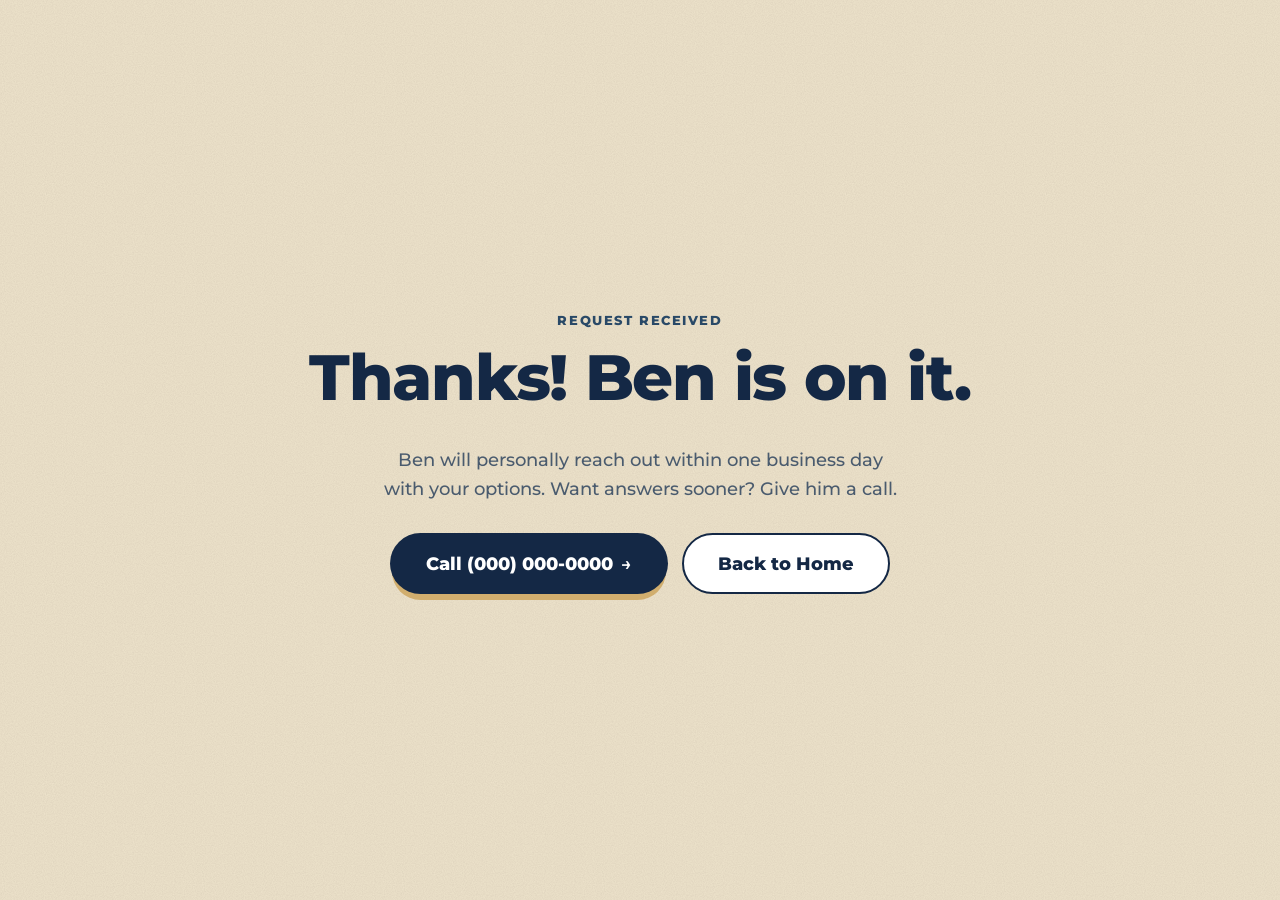
<file: thank-you.html>
<!doctype html>
<html lang="en">
<head>
  <meta charset="utf-8">
  <meta name="viewport" content="width=device-width, initial-scale=1">
  <title>Thank You | Ben — Insurance Advisor &amp; Finance Professional</title>
  <meta name="robots" content="noindex">
  <link rel="preconnect" href="https://fonts.googleapis.com">
  <link rel="preconnect" href="https://fonts.gstatic.com" crossorigin>
  <link href="https://fonts.googleapis.com/css2?family=Montserrat:wght@400;500;600;700;800;900&display=swap" rel="stylesheet">
  <link rel="stylesheet" href="styles.css">
</head>
<body>
  <main class="thanks">
    <div>
      <span class="kicker">Request received</span>
      <h1>Thanks! Ben is on it.</h1>
      <p>Ben will personally reach out within one business day with your options. Want answers sooner? Give him a call.</p>
      <div class="actions">
        <!-- Update this number along with SITE.phone in script.js -->
        <a href="tel:+10000000000" class="btn btn-primary btn-lg">Call (000) 000-0000</a>
        <a href="index.html" class="btn btn-ghost btn-lg">Back to Home</a>
      </div>
    </div>
  </main>
</body>
</html>
</file>
<file: styles.css>
:root {
  /* Brand palette: primary #142845, secondary #294967, accent #D1AE6E, background #F7F5F0 */
  --ink: #142845;
  --teal: #294967;
  --mint: #d1ae6e;
  --mint-soft: #efe4cc;
  --mint-pale: #faf6ec;
  --yellow: #e3c993;
  --pink: #dfe6ee;
  --paper: #f7f5f0;
  --muted: #4a5b6e;
  --line: #e0e2e3;
  --white: #ffffff;
  --radius: 22px;
  --shadow: 0 22px 50px rgba(20, 40, 69, 0.14);
  --font: "Montserrat", system-ui, -apple-system, "Segoe UI", sans-serif;
  --slab: "Zilla Slab", Georgia, serif;
  /* subtle paper grain */
  --grain: url("data:image/svg+xml,%3Csvg xmlns='http://www.w3.org/2000/svg' width='200' height='200'%3E%3Cfilter id='n'%3E%3CfeTurbulence type='fractalNoise' baseFrequency='.9' numOctaves='3' stitchTiles='stitch'/%3E%3CfeColorMatrix values='0 0 0 0 0 0 0 0 0 0 0 0 0 0 0 0 0 0 .07 0'/%3E%3C/filter%3E%3Crect width='100%25' height='100%25' filter='url(%23n)'/%3E%3C/svg%3E");
}

*, *::before, *::after { box-sizing: border-box; }
html { scroll-behavior: smooth; scroll-padding-top: 90px; }
body { margin: 0; font-family: var(--font); color: var(--ink); background: var(--white); line-height: 1.6; font-size: 17px; }
img { max-width: 100%; display: block; }
a { color: var(--teal); }
h1, h2, h3 { color: var(--ink); line-height: 1.1; margin: 0 0 .5em; font-weight: 800; letter-spacing: -.02em; }
h1 { font-size: clamp(2.4rem, 5.2vw, 4rem); }
h2 { font-size: clamp(1.9rem, 3.8vw, 2.9rem); }
h3 { font-size: 1.25rem; font-weight: 800; letter-spacing: -.01em; }
p { margin: 0 0 1em; }
.container { width: 100%; max-width: 1200px; margin: 0 auto; padding: 0 20px; }
.center { text-align: center; justify-content: center; }
.kicker { display: inline-block; font-weight: 800; font-size: .82rem; text-transform: uppercase; letter-spacing: .12em; color: var(--teal); margin-bottom: .9em; }

/* Highlighter marks */
.mark { background: var(--mint); padding: .02em .18em; box-decoration-break: clone; -webkit-box-decoration-break: clone; line-height: 1.45; }
.slab { font-family: var(--slab); font-style: italic; font-weight: 700; font-size: 1.12em; letter-spacing: 0; background: linear-gradient(transparent 70%, var(--mint) 70%, var(--mint) 92%, transparent 92%); padding: 0 .08em; }

/* Buttons — black pills like the reference, mint secondary */
.btn { display: inline-flex; align-items: center; justify-content: center; gap: 8px; text-decoration: none; font-family: inherit; font-weight: 800; font-size: 1rem; padding: 14px 28px; border-radius: 999px; border: 2px solid transparent; cursor: pointer; transition: transform .15s, background .15s, box-shadow .15s; line-height: 1.2; }
.btn:hover { transform: translateY(-2px); }
.btn-lg { padding: 18px 34px; font-size: 1.1rem; }
.btn-small { padding: 11px 22px; font-size: .92rem; }
.btn-block { width: 100%; }
.btn-primary { background: var(--ink); color: var(--white); box-shadow: 0 8px 0 -2px var(--mint); }
.btn-primary:hover { background: var(--teal); box-shadow: 0 10px 0 -2px var(--mint); }
.btn-primary::after { content: "→"; font-weight: 600; }
.btn-mint { background: var(--mint-soft); color: var(--teal); }
.btn-mint:hover { background: var(--mint); color: var(--ink); }
.btn-outline { border-color: var(--ink); color: var(--ink); background: transparent; }
.btn-outline:hover { background: var(--mint-pale); }
.btn-ghost { border-color: var(--ink); color: var(--ink); background: var(--white); }
.btn-ghost:hover { background: var(--mint-pale); }
.btn:disabled { opacity: .65; cursor: wait; transform: none; }

/* Promo bar */
.promo-bar { background: var(--ink); color: #c9d3df; font-size: .88rem; padding: 9px 0; }
.promo-inner { display: flex; justify-content: space-between; align-items: center; gap: 16px; flex-wrap: wrap; }
.promo-bar strong { color: var(--mint); }
.promo-bar a { color: var(--white); font-weight: 800; text-decoration: none; white-space: nowrap; }

/* Header */
.site-header { position: sticky; top: 0; z-index: 50; background: var(--white); box-shadow: 0 4px 18px rgba(20,40,69,.07); }
.header-inner { display: flex; align-items: center; justify-content: space-between; gap: 32px; height: 80px; }
.site-header .container { max-width: 1320px; }
.brand { display: flex; align-items: center; gap: 12px; text-decoration: none; flex: none; }
.brand-mark { width: 46px; height: 46px; border-radius: 50%; background: var(--ink); color: var(--white); font-size: 1.5rem; font-weight: 900; display: grid; place-items: center; position: relative; }
.brand-mark::after { content: ""; position: absolute; right: -2px; bottom: 2px; width: 12px; height: 12px; border-radius: 50%; background: var(--mint); border: 2px solid var(--white); }
.brand-text { display: flex; flex-direction: column; line-height: 1.05; }
.brand-text strong { font-size: 1.6rem; font-weight: 800; color: var(--ink); letter-spacing: -.03em; }
.brand-text small { font-size: .74rem; font-weight: 600; color: var(--ink); white-space: nowrap; line-height: 1.25; margin-top: 2px; }
.site-nav { display: flex; align-items: center; gap: 20px; }
.site-nav a { white-space: nowrap; }
.site-nav a:not(.btn) { text-decoration: none; color: var(--teal); font-weight: 800; font-size: .84rem; text-transform: uppercase; letter-spacing: .02em; }
.site-nav a:not(.btn):hover { color: var(--ink); }
.site-nav .btn-primary { box-shadow: none; text-transform: uppercase; font-size: .85rem; background: var(--mint-soft); color: var(--teal); }
.site-nav .btn-primary::after { content: none; }
.site-nav .btn-primary:hover { background: var(--mint); color: var(--ink); }
.site-nav .nav-phone { color: var(--ink) !important; }
.nav-toggle { display: none; background: none; border: 0; padding: 8px; cursor: pointer; }
.nav-toggle span { display: block; width: 26px; height: 3px; border-radius: 2px; background: var(--ink); margin: 5px 0; }

/* Hero — textured paper + colorful swirls */
.hero { position: relative; overflow: hidden; padding: 70px 0 110px; background: var(--grain), var(--paper); }
.swirls { position: absolute; inset: 0; width: 100%; height: 100%; }
.swirls path { fill: none; stroke-width: 70; stroke-linecap: round; opacity: .55; }
.hero::after { content: ""; position: absolute; left: 0; right: 0; bottom: -1px; height: 70px; background: var(--white); clip-path: polygon(0 100%, 100% 30%, 100% 100%); }
.hero-grid { position: relative; z-index: 1; display: grid; grid-template-columns: 1.1fr .9fr; gap: 56px; align-items: center; }
.pill-tag { display: inline-block; background: var(--yellow); color: var(--ink); padding: 7px 16px; border-radius: 999px; font-size: .85rem; font-weight: 800; margin-bottom: 22px; transform: rotate(-1.5deg); }
.lead { font-size: 1.18rem; color: var(--muted); max-width: 580px; font-weight: 500; }
.hero-points { list-style: none; padding: 0; margin: 24px 0 32px; display: flex; flex-wrap: wrap; gap: 10px 24px; }
.hero-points li { font-weight: 700; display: flex; align-items: center; gap: 8px; }
.hero-points li::before { content: "✓"; display: grid; place-items: center; width: 24px; height: 24px; border-radius: 50%; background: var(--mint); color: var(--ink); font-size: .8rem; font-weight: 900; }
.hero-actions { display: flex; flex-wrap: wrap; gap: 14px; }

/* Quote card */
.quote-card { background: var(--white); border-radius: 28px; box-shadow: var(--shadow); padding: 32px; border: 3px solid var(--ink); }
.quote-head h2 { font-size: 1.75rem; margin-bottom: .1em; }
.quote-head p { color: var(--muted); margin-bottom: 14px; font-weight: 500; }
.progress { height: 10px; background: var(--mint-pale); border-radius: 99px; overflow: hidden; margin-bottom: 22px; border: 2px solid var(--ink); }
.progress-bar { display: block; height: 100%; width: 50%; background: var(--mint); transition: width .35s; }
.step { border: 0; padding: 0; margin: 0; display: none; }
.step.is-active { display: block; animation: fade .3s ease; }
@keyframes fade { from { opacity: 0; transform: translateY(6px); } to { opacity: 1; transform: none; } }
legend { font-weight: 800; font-size: 1.05rem; margin-bottom: 14px; padding: 0; }
.choice-grid { display: grid; grid-template-columns: 1fr 1fr; gap: 12px; margin-bottom: 18px; }
.choice { position: relative; cursor: pointer; }
.choice input { position: absolute; opacity: 0; pointer-events: none; }
.choice span { display: flex; flex-direction: column; align-items: center; gap: 6px; text-align: center; padding: 18px 10px; border: 2px solid var(--line); border-radius: 16px; font-weight: 700; font-size: .92rem; transition: border-color .15s, background .15s, transform .15s; }
.choice .ico { width: 34px; height: 34px; color: var(--teal); }
.choice input:checked + span .ico { color: var(--ink); }
.choice:hover span { border-color: var(--ink); transform: translateY(-2px); }
.choice input:checked + span { border-color: var(--ink); background: var(--mint-soft); }
.choice input:focus-visible + span { outline: 3px solid var(--teal); outline-offset: 2px; }
.field { margin-bottom: 14px; }
.field-row { display: grid; grid-template-columns: 1fr 1fr; gap: 12px; }
label { display: block; font-size: .86rem; font-weight: 700; margin-bottom: 5px; }
.optional { font-weight: 500; color: var(--muted); }
input[type=text], input[type=email], input[type=tel], select { width: 100%; padding: 13px 15px; border: 2px solid var(--line); border-radius: 12px; font: inherit; font-size: 1rem; color: var(--ink); background: var(--white); transition: border-color .15s; }
input:focus, select:focus { outline: none; border-color: var(--ink); }
.field.invalid input { border-color: #c62828; }
.step-error { color: #c62828; font-weight: 700; font-size: .9rem; margin: 0 0 10px; }
.step-error:empty { display: none; }
.link-back { display: block; margin: 14px auto 0; background: none; border: 0; color: var(--muted); font: inherit; font-weight: 700; cursor: pointer; }
.hp { position: absolute; left: -9999px; }
.form-note { text-align: center; font-size: .84rem; color: var(--muted); margin: 14px 0 0; font-weight: 500; }

/* Trust strip */
.trust-strip { padding: 0 0 30px; position: relative; z-index: 2; margin-top: -30px; }
.trust-inner { display: flex; justify-content: space-between; align-items: center; flex-wrap: wrap; gap: 20px; padding: 24px 34px; border-radius: var(--radius); background: var(--white); box-shadow: var(--shadow); }
.trust-item { display: flex; align-items: center; gap: 12px; }
.trust-item strong { font-size: 1.9rem; font-weight: 900; color: var(--ink); line-height: 1; background: linear-gradient(transparent 60%, var(--mint) 60%); padding: 0 .1em; }
.trust-item span { font-size: .82rem; color: var(--muted); font-weight: 600; line-height: 1.3; }
.mdrt-slot img { max-height: 64px; width: auto; }
/* MDRT badges: solid navy award style so they stand apart from the other designations */
.logo-fallback { display: flex; flex-direction: column; align-items: center; justify-content: center; min-width: 132px; background: var(--ink); border-radius: 12px; padding: 9px 16px; box-shadow: inset 0 0 0 2px rgba(255,255,255,.14); }
.logo-fallback b { font-size: 1.15rem; font-weight: 900; color: var(--white); letter-spacing: .14em; line-height: 1.1; }
.logo-fallback i { font-style: normal; font-size: .68rem; font-weight: 700; color: #c9d3df; text-transform: uppercase; letter-spacing: .08em; margin-top: 2px; }

/* Sections */
.section { padding: 90px 0; }
.section-tint { background: var(--grain), var(--paper); }
.section-head { max-width: 800px; margin: 0 auto 50px; text-align: center; }
.section-head p { color: var(--muted); font-size: 1.1rem; font-weight: 500; }

/* Why now */
.why-grid { display: grid; grid-template-columns: repeat(3, 1fr); gap: 24px; margin-bottom: 46px; }
.why-card { background: var(--white); border: 2px solid var(--ink); border-radius: var(--radius); padding: 32px 28px; transition: transform .2s, box-shadow .2s; }
.why-card:hover { transform: translate(-3px, -3px); box-shadow: 6px 6px 0 var(--mint); }
.why-icon { width: 62px; height: 62px; border-radius: 50%; background: var(--mint-soft); display: grid; place-items: center; margin-bottom: 18px; color: var(--ink); }
.why-icon .ico { width: 30px; height: 30px; }
.why-card p { color: var(--muted); margin: 0; font-weight: 500; }

/* Products */
.product-grid { display: grid; grid-template-columns: repeat(4, 1fr); gap: 22px; }
.product { background: var(--white); border-radius: var(--radius); overflow: hidden; border: 2px solid var(--ink); display: flex; flex-direction: column; transition: transform .2s, box-shadow .2s; }
.product:hover { transform: translate(-3px, -3px); box-shadow: 7px 7px 0 var(--ink); }
.product.featured { box-shadow: 7px 7px 0 var(--mint); }
.product-img { position: relative; aspect-ratio: 16 / 10; border-bottom: 2px solid var(--ink); background: var(--img) center/cover, var(--grain), var(--tone, var(--mint-soft)); }
.product:nth-child(2) .product-img { --tone: #dfe6ee; }
.product:nth-child(3) .product-img { --tone: #f7f5f0; }
.product:nth-child(4) .product-img { --tone: #c9d5e2; }
.badge { position: absolute; top: 14px; left: 14px; background: var(--yellow); color: var(--ink); font-size: .74rem; font-weight: 800; padding: 6px 12px; border-radius: 999px; text-transform: uppercase; letter-spacing: .05em; border: 2px solid var(--ink); }
.badge-mint { background: var(--mint); }
.product-body { padding: 24px; display: flex; flex-direction: column; flex: 1; }
.product-body p { color: var(--muted); font-size: .95rem; font-weight: 500; }
.product-body .btn { margin-top: auto; }
.ticks { list-style: none; padding: 0; margin: 0 0 22px; }
.ticks li { position: relative; padding-left: 30px; margin-bottom: 8px; font-weight: 600; }
.ticks li::before { content: "✓"; position: absolute; left: 0; top: 2px; width: 21px; height: 21px; border-radius: 50%; background: var(--mint); color: var(--ink); font-size: .72rem; font-weight: 900; display: grid; place-items: center; }

/* Calculator */
.calc-section { background: var(--white); }
.calc-grid { display: grid; grid-template-columns: 1fr 1fr; gap: 60px; align-items: center; }
.doodle-calc { width: 150px; height: auto; margin-bottom: 18px; transform: rotate(-6deg); }
.calc-copy h2 { font-size: clamp(2rem, 4vw, 3.1rem); }
.calc-copy p { color: var(--muted); font-size: 1.12rem; font-weight: 500; }
.calc-copy .fine { font-size: .82rem; }
.calc-card { background: var(--white); border-radius: 28px; padding: 32px; border: 3px solid var(--ink); box-shadow: 10px 10px 0 var(--mint); }
.money { display: flex; align-items: center; border: 2px solid var(--line); border-radius: 12px; padding-left: 14px; transition: border-color .15s; }
.money:focus-within { border-color: var(--ink); }
.money span { color: var(--muted); font-weight: 700; }
.money input { border: 0 !important; padding-left: 6px !important; }
output { background: var(--mint); padding: 0 .3em; font-weight: 900; border-radius: 4px; }
input[type=range] { width: 100%; accent-color: var(--ink); height: 28px; }
.calc-result { display: flex; justify-content: space-between; align-items: center; flex-wrap: wrap; gap: 6px; background: var(--mint-soft); border-radius: 16px; padding: 18px 22px; margin: 8px 0 18px; }
.calc-result span { font-weight: 700; color: var(--teal); }
.calc-result strong { font-size: 2rem; font-weight: 900; color: var(--ink); line-height: 1; }

/* Stories */
.story-grid { display: grid; grid-template-columns: repeat(3, 1fr); gap: 24px; }
.story { position: relative; min-height: 400px; border-radius: var(--radius); overflow: hidden; display: flex; align-items: flex-end; border: 2px solid var(--ink);
  background: linear-gradient(180deg, rgba(20,40,69,0) 35%, rgba(20,40,69,.88) 100%), var(--img) center/cover, var(--grain), var(--tone, #294967); }
.story:nth-child(2) { --tone: #a98a52; }
.story:nth-child(3) { --tone: #142845; }
.story-body { padding: 28px; }
.story-tag { display: inline-block; background: var(--mint); color: var(--ink); font-size: .75rem; font-weight: 800; padding: 5px 12px; border-radius: 999px; margin-bottom: 12px; text-transform: uppercase; letter-spacing: .04em; }
.story h3 { color: var(--white); font-size: 1.4rem; }
.story p { color: #e6ebf1; margin: 0; font-weight: 500; }
.disclaimer-sm { text-align: center; font-size: .78rem; color: var(--muted); margin: 22px 0 0; }

/* Meet Ben — mint wave section */
.wave-section { position: relative; background: var(--mint-soft); padding-top: 150px; }
.wave-section::before { content: ""; position: absolute; top: -1px; left: 0; right: 0; height: 110px; background: var(--white); clip-path: ellipse(70% 100% at 60% 0%); }
.about-grid { display: grid; grid-template-columns: .8fr 1.2fr; gap: 64px; align-items: center; }
.about-photo { position: relative; aspect-ratio: 4 / 5; }
.about-photo img { width: 100%; height: 100%; object-fit: cover; border-radius: 28px; border: 3px solid var(--ink); }
.about-photo.no-photo { border-radius: 28px; border: 3px solid var(--ink); background: var(--grain), var(--paper); }
.about-photo.no-photo::before { content: "Headshot coming soon"; position: absolute; inset: 0; display: grid; place-items: center; color: var(--muted); font-weight: 800; font-size: 1.1rem; }
.photo-badge { position: absolute; right: -16px; bottom: 30px; width: 118px; height: 118px; border-radius: 50%; background: var(--yellow); color: var(--ink); display: flex; flex-direction: column; align-items: center; justify-content: center; border: 3px solid var(--ink); transform: rotate(-8deg); }
.photo-badge strong { font-size: 2.6rem; font-weight: 900; line-height: 1; }
.photo-badge span { font-size: .78rem; font-weight: 800; text-transform: uppercase; letter-spacing: .1em; }
.about-copy h2 { font-size: clamp(2rem, 4vw, 3.2rem); }
.about-copy p { color: var(--ink); font-size: 1.1rem; font-weight: 500; }
.cred-grid { display: grid; grid-template-columns: repeat(3, 1fr); gap: 14px; margin: 26px 0 30px; }
.cred { display: block; background: var(--white); border-radius: 16px; padding: 16px; border: 2px solid var(--ink); color: var(--ink); text-decoration: none; transition: transform .15s, box-shadow .15s; }
.cred:hover { transform: translate(-2px, -2px); box-shadow: 4px 4px 0 var(--mint); }
.cred-more { display: block; margin-top: 8px; font-style: normal; font-size: .78rem; font-weight: 800; color: var(--teal); }
.cred strong { display: block; font-size: 1.3rem; font-weight: 900; }
.cred span { font-size: .8rem; color: var(--muted); font-weight: 600; line-height: 1.35; display: block; }

/* MDRT + FAQ */
.ethics { margin-top: 56px; background: var(--ink); color: var(--white); border-radius: var(--radius); padding: 40px 44px; }
.ethics-head { max-width: 760px; margin-bottom: 26px; }
.ethics .kicker { color: var(--mint); }
.ethics h3 { color: var(--white); font-size: clamp(1.5rem, 2.6vw, 2rem); }
.ethics-head p { color: #cbd5e1; font-weight: 500; margin: 0; }
.ethics-list { list-style: none; counter-reset: ethic; padding: 0; margin: 0; display: grid; grid-template-columns: 1fr 1fr; gap: 14px 36px; }
.ethics-list li { counter-increment: ethic; position: relative; padding-left: 46px; color: #e3e9f0; font-weight: 500; line-height: 1.5; }
.ethics-list li::before { content: counter(ethic); position: absolute; left: 0; top: 0; width: 32px; height: 32px; border-radius: 50%; background: var(--mint); color: var(--ink); font-weight: 900; display: grid; place-items: center; }
.ethics-source { margin: 24px 0 0; font-size: .78rem; color: #93a3b8; }
.ethics-source a { color: #c9d3df; }

.mdrt-grid { display: grid; grid-template-columns: 1fr 1fr; gap: 60px; align-items: start; }
.mdrt-grid > div > p { color: var(--muted); font-weight: 500; }
.links { display: flex; flex-wrap: wrap; gap: 10px 22px; }
.links a { font-weight: 800; text-decoration: none; color: var(--teal); }
.links a:hover { background: var(--mint-soft); }
.faq { background: var(--grain), var(--paper); border-radius: var(--radius); padding: 30px; }
.faq details { background: var(--white); border-radius: 14px; padding: 16px 20px; margin-bottom: 10px; border: 2px solid transparent; }
.faq details[open] { border-color: var(--ink); }
.faq summary { cursor: pointer; font-weight: 800; list-style: none; display: flex; justify-content: space-between; gap: 16px; }
.faq summary::-webkit-details-marker { display: none; }
.faq summary::after { content: "+"; width: 26px; height: 26px; flex: none; border-radius: 50%; background: var(--mint); display: grid; place-items: center; font-weight: 900; line-height: 1; }
.faq details[open] summary::after { content: "–"; }
.faq details p { color: var(--muted); margin: 10px 0 0; font-weight: 500; }

/* Final CTA */
.final-cta { position: relative; overflow: hidden; background: var(--mint); padding: 90px 0; text-align: center; }
.final-cta::before, .final-cta::after { content: ""; position: absolute; border-radius: 50%; border: 50px solid rgba(255,255,255,.28); }
.final-cta::before { width: 420px; height: 420px; left: -160px; top: -200px; }
.final-cta::after { width: 360px; height: 360px; right: -120px; bottom: -220px; border-color: rgba(20,40,69,.12); }
.final-inner { position: relative; z-index: 1; }
.final-cta p { font-size: 1.2rem; max-width: 640px; margin: 0 auto 32px; font-weight: 600; }
.final-cta .btn-primary { box-shadow: 0 8px 0 -2px var(--white); }

/* Footer */
.site-footer { background: var(--ink); color: #b9c5d3; padding: 56px 0 30px; font-size: .92rem; }
.site-footer a { color: var(--white); text-decoration: none; }
.site-footer a:hover { color: var(--mint); }
.footer-grid { display: grid; grid-template-columns: 1.5fr 1fr 1fr; gap: 32px; padding-bottom: 30px; border-bottom: 1px solid rgba(255,255,255,.12); }
.footer-brand { font-size: 1.8rem; font-weight: 800; color: var(--white); margin-bottom: .3em; }
.footer-brand::after { content: "."; color: var(--mint); }
.footer-head { text-transform: uppercase; letter-spacing: .1em; font-size: .78rem; color: var(--mint); font-weight: 800; }
.disclosures { padding-top: 22px; font-size: .76rem; color: #8293a7; line-height: 1.55; }

/* Line icons (replace emojis) */
.ico { width: 24px; height: 24px; fill: none; stroke: currentColor; stroke-width: 1.8; stroke-linecap: round; stroke-linejoin: round; flex: none; }
.ico-inline { width: 1.1em; height: 1.1em; vertical-align: -.18em; margin-right: .25em; }

/* Living benefits */
.living { background: var(--ink); color: var(--white); }
.living h2, .living h3 { color: var(--white); }
.living .kicker { color: var(--mint); }
.living .mark { color: var(--ink); }
.living .section-head p { color: #cbd5e1; }
.living .section-head strong { color: var(--white); }
.living-grid { display: grid; grid-template-columns: repeat(3, 1fr); gap: 22px; margin-bottom: 40px; }
.living-card { background: var(--teal); border-radius: var(--radius); padding: 28px 24px; border: 1px solid rgba(255,255,255,.12); transition: transform .2s, box-shadow .2s; }
.living-card:hover { transform: translateY(-4px); box-shadow: 0 0 0 2px var(--mint); }
.living-card .why-icon { background: var(--mint); }
.living-card p { color: #d6dee8; font-size: .95rem; margin: 0; font-weight: 500; }
.living-compare { display: grid; grid-template-columns: 1fr 1fr; gap: 22px; margin-bottom: 40px; }
.compare-col { border-radius: var(--radius); padding: 28px; border: 1px solid rgba(255,255,255,.18); }
.compare-col h3 { font-size: 1.15rem; text-transform: uppercase; letter-spacing: .06em; }
.compare-col li { color: #d6dee8; }
.compare-good { background: var(--paper); border-color: var(--mint); }
.compare-good h3 { color: var(--ink); }
.compare-good li { color: var(--ink); }
.x-list { list-style: none; padding: 0; margin: 0; }
.x-list li { position: relative; padding-left: 30px; margin-bottom: 8px; font-weight: 600; }
.x-list li::before { content: "✕"; position: absolute; left: 0; top: 2px; width: 21px; height: 21px; border-radius: 50%; background: rgba(255,255,255,.12); font-size: .7rem; display: grid; place-items: center; }
.living-steps { list-style: none; padding: 0; margin: 0 0 44px; display: grid; grid-template-columns: repeat(3, 1fr); gap: 22px; }
.living-steps li { display: flex; gap: 14px; }
.living-steps span { flex: none; width: 40px; height: 40px; border-radius: 50%; background: var(--mint); color: var(--ink); font-weight: 900; display: grid; place-items: center; }
.living-steps p { color: #cbd5e1; font-size: .93rem; margin: 4px 0 0; font-weight: 500; }
.living .btn-primary { background: var(--mint); color: var(--ink); box-shadow: 0 8px 0 -2px var(--white); }
.living .btn-primary:hover { background: var(--yellow); }
.living .disclaimer-sm { color: #93a3b8; max-width: 860px; margin-left: auto; margin-right: auto; }

.living-know { background: var(--teal); border-radius: var(--radius); padding: 28px 32px; margin-bottom: 36px; }
.living-know h3 { font-size: 1.15rem; text-transform: uppercase; letter-spacing: .06em; }
.living-know .ticks { columns: 2; column-gap: 40px; margin: 0; }
.living-know .ticks li { color: #e3e9f0; break-inside: avoid; font-weight: 500; }
.ltc-grid { display: grid; grid-template-columns: repeat(3, 1fr); gap: 22px; margin-bottom: 44px; }
.ltc-card { position: relative; background: var(--white); border: 2px solid var(--ink); border-radius: var(--radius); padding: 30px 26px; }
.ltc-card p { color: var(--muted); font-weight: 500; font-size: .96rem; }
.ltc-card .ltc-fit { background: var(--paper); border-radius: 12px; padding: 12px 14px; margin: 0; color: var(--ink); font-size: .9rem; }
.ltc-featured { box-shadow: 8px 8px 0 var(--mint); }
.ltc-card .badge { left: auto; right: 18px; top: 18px; }

/* Chat assistant */
.chat-launcher { position: fixed; right: 22px; bottom: 22px; z-index: 70; display: flex; align-items: center; gap: 10px; background: var(--ink); color: var(--white); border: 0; border-radius: 999px; padding: 14px 20px; font: inherit; font-weight: 800; cursor: pointer; box-shadow: 0 12px 30px rgba(20,40,69,.35), 0 0 0 3px var(--mint); transition: transform .15s; }
.chat-launcher:hover { transform: translateY(-2px); }
.chat-launcher .ico { width: 24px; height: 24px; color: var(--mint); }
.chat-launcher.is-open { display: none; }
.chat-panel { position: fixed; right: 22px; bottom: 22px; z-index: 80; width: 380px; max-width: calc(100vw - 24px); height: min(600px, calc(100vh - 44px)); background: var(--white); border-radius: 22px; box-shadow: 0 30px 70px rgba(20,40,69,.35); display: flex; flex-direction: column; overflow: hidden; border: 2px solid var(--ink); }
.chat-panel[hidden] { display: none; }
.chat-head { display: flex; align-items: center; gap: 12px; padding: 14px 16px; background: var(--ink); color: var(--white); }
.chat-head strong { display: block; line-height: 1.2; }
.chat-head small { color: #c3cedb; font-size: .76rem; }
.chat-avatar { width: 40px; height: 40px; border-radius: 50%; background: var(--mint); color: var(--ink); font-weight: 900; display: grid; place-items: center; flex: none; }
.chat-close { margin-left: auto; background: none; border: 0; color: var(--white); cursor: pointer; padding: 6px; }
.chat-log { flex: 1; overflow-y: auto; padding: 16px; display: flex; flex-direction: column; gap: 10px; background: var(--paper); }
.msg { max-width: 85%; padding: 10px 14px; border-radius: 16px; font-size: .92rem; line-height: 1.5; animation: fade .25s ease; }
.msg-bot { background: var(--white); border: 1px solid var(--line); border-bottom-left-radius: 4px; align-self: flex-start; }
.msg-user { background: var(--teal); color: var(--white); border-bottom-right-radius: 4px; align-self: flex-end; }
.msg small { color: var(--muted); }
.chat-chips { display: flex; flex-wrap: wrap; gap: 8px; padding: 10px 14px; background: var(--paper); border-top: 1px solid var(--line); max-height: 150px; overflow-y: auto; }
.chat-chips:empty { display: none; }
.chip { background: var(--white); border: 2px solid var(--ink); color: var(--ink); border-radius: 999px; padding: 7px 13px; font: inherit; font-size: .84rem; font-weight: 700; cursor: pointer; }
.chip:hover { background: var(--mint-soft); }
.chat-input { display: flex; gap: 8px; padding: 12px; border-top: 1px solid var(--line); }
.chat-input input { flex: 1; padding: 11px 14px !important; border-radius: 999px !important; }
.chat-input button { width: 44px; height: 44px; border-radius: 50%; border: 0; background: var(--ink); color: var(--white); cursor: pointer; display: grid; place-items: center; }
.chat-input .ico { width: 20px; height: 20px; }

/* Mobile sticky CTA */
.mobile-cta { display: none; }

/* Thank-you page */
.thanks { min-height: 100vh; display: grid; place-items: center; text-align: center; padding: 60px 20px; background: var(--grain), var(--mint-soft); }
.thanks p { color: var(--muted); max-width: 520px; margin: 0 auto 1.6em; font-size: 1.15rem; font-weight: 500; }
.thanks .actions { display: flex; gap: 14px; justify-content: center; flex-wrap: wrap; }

/* Responsive */
@media (max-width: 1100px) {
  .product-grid { grid-template-columns: repeat(2, 1fr); }

}
@media (max-width: 980px) {
  .hero-grid, .calc-grid, .about-grid, .mdrt-grid { grid-template-columns: 1fr; gap: 40px; }
  .why-grid, .story-grid, .living-steps { grid-template-columns: 1fr; }
  .living-grid { grid-template-columns: repeat(2, 1fr); }
  .ltc-grid { grid-template-columns: 1fr; }
  .ethics-list { grid-template-columns: 1fr; }
  .living-know .ticks { columns: 1; }
  .story { min-height: 300px; }
  .about-photo { max-width: 380px; }
  .footer-grid { grid-template-columns: 1fr 1fr; }
}
/* Desktop menu: the phone number is already in the top bar, so it only shows in the mobile menu */
@media (min-width: 1241px) {
  .site-nav .nav-phone { display: none; }
}
@media (max-width: 1240px) {
  .nav-toggle { display: block; }
  .site-nav { position: absolute; top: 80px; left: 0; right: 0; background: var(--white); flex-direction: column; align-items: stretch; gap: 0; padding: 6px 20px 20px; box-shadow: 0 12px 20px rgba(20,40,69,.1); display: none; }
  .site-nav.open { display: flex; }
  .site-nav a:not(.btn) { padding: 14px 0; border-bottom: 1px solid var(--line); }
  .site-nav .btn { margin-top: 14px; }
}
@media (max-width: 640px) {
  body { font-size: 16px; padding-bottom: 76px; }
  .brand { flex: 0 1 auto; min-width: 0; }
  .brand-text small { white-space: normal; font-size: .66rem; }
  .brand-text strong { font-size: 1.2rem; white-space: nowrap; }
  .brand { gap: 10px; }
  .brand-mark { width: 40px; height: 40px; font-size: 1.3rem; }
  .promo-inner { justify-content: center; text-align: center; }
  .promo-bar a { display: none; }
  .hero { padding: 40px 0 90px; }
  .swirls path { stroke-width: 50; }
  .hero-actions .btn { flex: 1 1 100%; }
  .quote-card, .calc-card { padding: 24px 18px; }
  .calc-card { box-shadow: 6px 6px 0 var(--mint); }
  .section { padding: 64px 0; }
  .wave-section { padding-top: 110px; }
  .product-grid, .cred-grid, .footer-grid, .field-row, .living-grid, .living-compare { grid-template-columns: 1fr; }
  .chat-launcher { bottom: 88px; right: 14px; padding: 12px 16px; }
  .chat-launcher span { display: none; }
  .chat-panel { right: 8px; left: 8px; bottom: 8px; width: auto; max-width: none; height: calc(100vh - 16px); }
  .trust-inner { justify-content: center; padding: 22px; }
  .trust-item { flex: 1 1 40%; justify-content: center; flex-direction: column; text-align: center; gap: 4px; }
  .photo-badge { right: 10px; width: 96px; height: 96px; }
  .photo-badge strong { font-size: 2rem; }
  .faq { padding: 18px; }
  .ethics { padding: 28px 20px; }
  .calc-result strong { font-size: 1.7rem; }
  .mobile-cta { display: grid; grid-template-columns: 1fr 1fr; gap: 10px; position: fixed; left: 0; right: 0; bottom: 0; z-index: 60; padding: 10px 14px calc(10px + env(safe-area-inset-bottom)); background: var(--white); box-shadow: 0 -6px 20px rgba(20,40,69,.15); }
  .mobile-cta .btn { padding: 14px 10px; box-shadow: none; }
  .mobile-cta .btn::after { content: none; }
}
</file>
